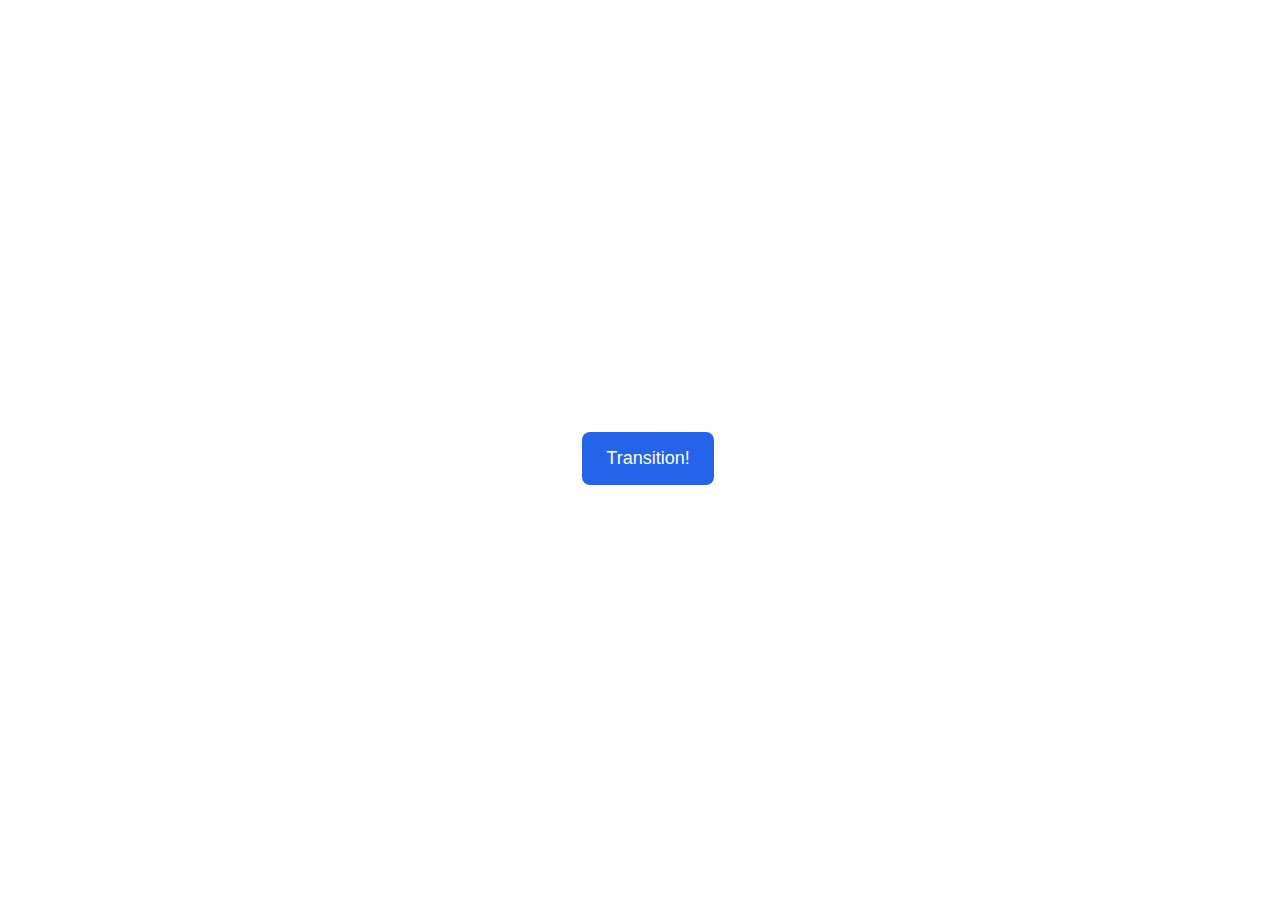
<file: advanced-html-css/animation/01-button-hover/index.html>
<!DOCTYPE html>
<html lang="en">
  <head>
    <meta charset="UTF-8" />
    <meta http-equiv="X-UA-Compatible" content="IE=edge" />
    <meta name="viewport" content="width=device-width, initial-scale=1.0" />
    <title>Button Hover</title>
    <link rel="stylesheet" href="style.css" />
  </head>
  <body>
    <div id="transition-container">
      <button>Transition!</button>
    </div>
  </body>
</html>
</file>
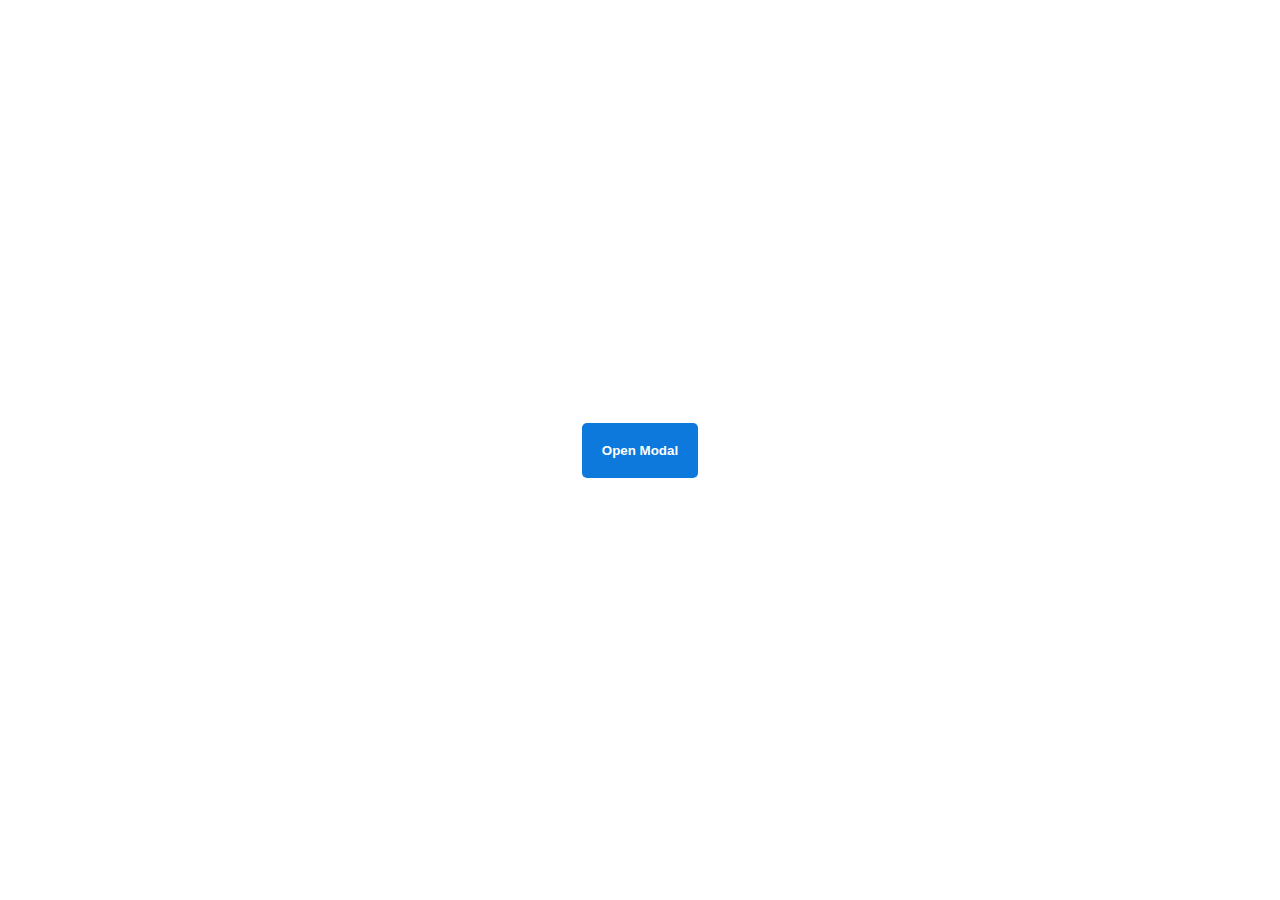
<file: advanced-html-css/animation/02-pop-up/index.html>
<!DOCTYPE html>
<html lang="en">
  <head>
    <meta charset="UTF-8" />
    <meta http-equiv="X-UA-Compatible" content="IE=edge" />
    <meta name="viewport" content="width=device-width, initial-scale=1.0" />
    <title>Popup</title>
    <link rel="stylesheet" href="style.css" />
  </head>
  <body>
    <div class="backdrop"></div>
    <div class="popup-modal">
      <h1>Look at me!</h1>
      <p>I'm a pop up dialog!</p>
      <button id="close-modal">Close Modal</button>
    </div>
    <div class="button-container">
      <button id="trigger-modal">Open Modal</button>
    </div>
    <script src="script.js"></script>
  </body>
</html>
</file>
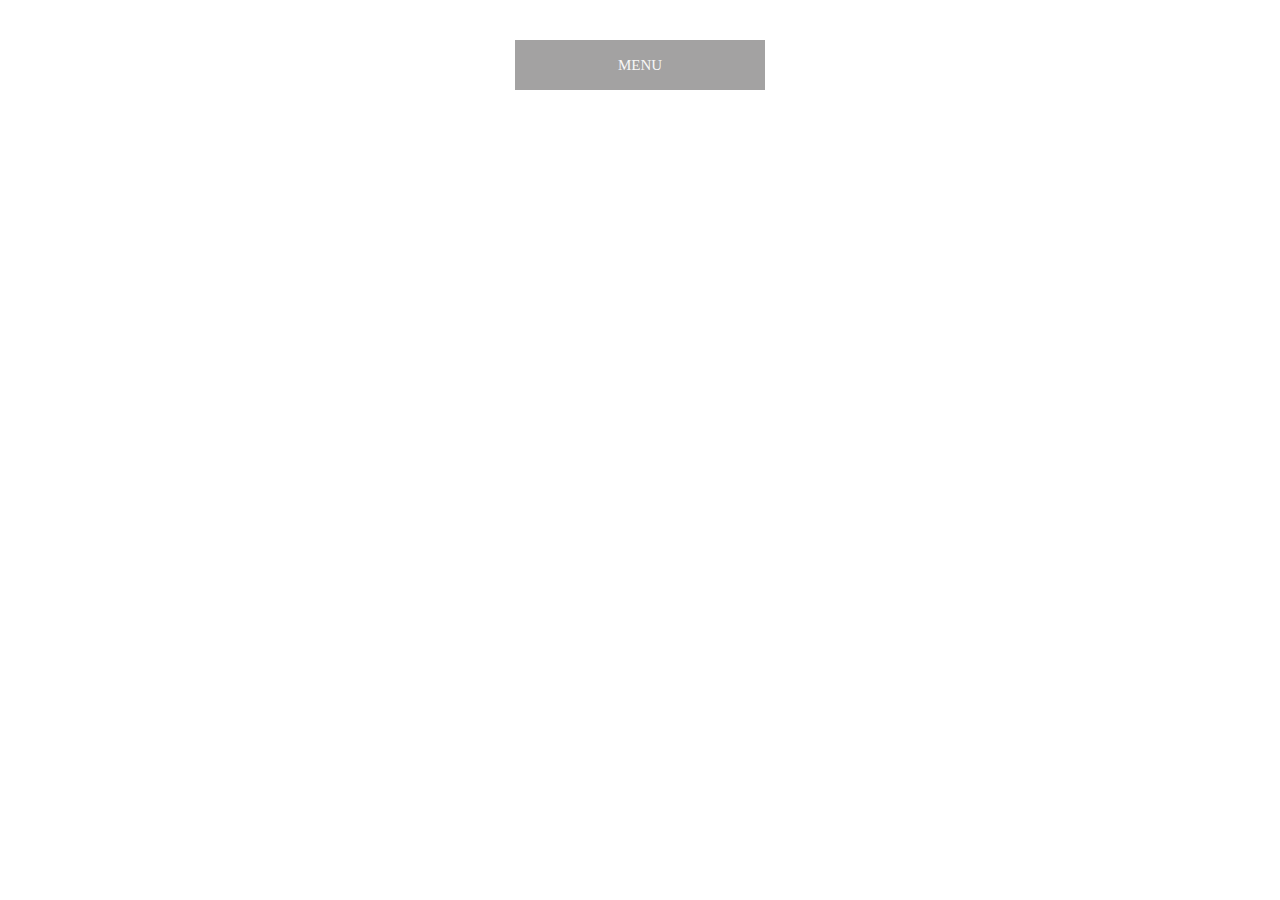
<file: advanced-html-css/animation/03-dropdown-menu/index.html>
<!DOCTYPE html>
<html lang="en">
  <head>
    <meta charset="UTF-8" />
    <meta http-equiv="X-UA-Compatible" content="IE=edge" />
    <meta name="viewport" content="width=device-width, initial-scale=1.0" />
    <title>Dropdown Menu</title>
    <link rel="stylesheet" href="style.css" />
  </head>
  <body>
    <div class="dropdown-container">
        <div class="menu-title">MENU</div>
        <ul class="dropdown-menu">
            <li>ITEM 1</li>
            <li>ITEM 2</li>
            <li>ITEM 3</li>
            <li>ITEM 4</li>
            <li>ITEM 5</li>
        </ul>
    </div>
    <script src="script.js"></script>
  </body>
</html>
</file>
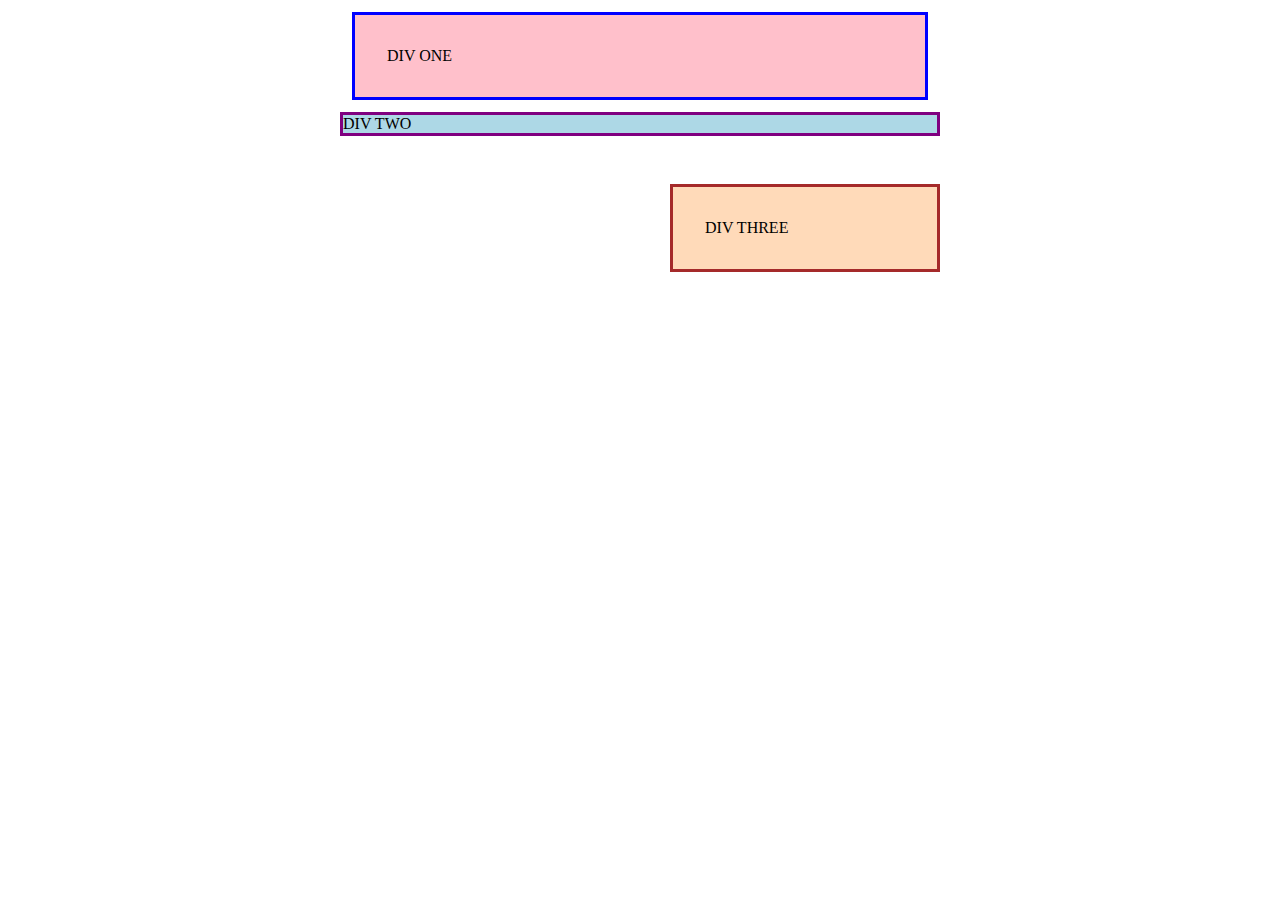
<file: foundations/block-and-inline/01-margin-and-padding-1/index.html>
<!DOCTYPE html>
<html lang="en">
  <head>
    <meta charset="UTF-8">
    <meta http-equiv="X-UA-Compatible" content="IE=edge">
    <meta name="viewport" content="width=device-width, initial-scale=1.0">
    <title>Margin and Padding exercise</title>
    <link rel="stylesheet" href="style.css">
  </head>
  <body>
    <div class="one">
      DIV ONE
    </div>
    <div class="two">
      DIV TWO
    </div>
    <div class="three">
      DIV THREE
    </div>
  </body>
</html>
</file>
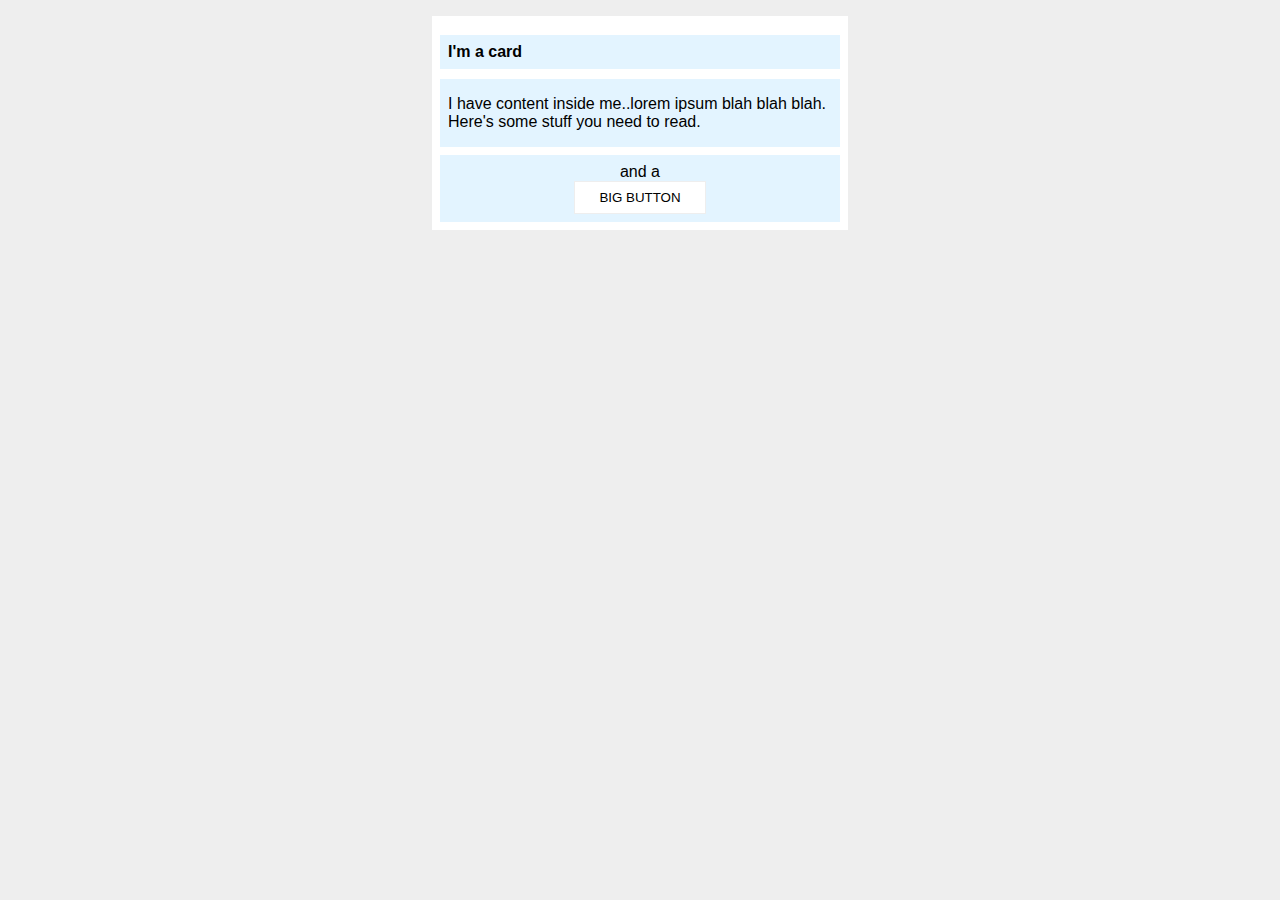
<file: foundations/block-and-inline/02-margin-and-padding-2/index.html>
<!DOCTYPE html>
<html lang="en">
  <head>
    <meta charset="UTF-8">
    <meta http-equiv="X-UA-Compatible" content="IE=edge">
    <meta name="viewport" content="width=device-width, initial-scale=1.0">
    <title>Margin and Padding exercise 2</title>
    <link rel="stylesheet" href="style.css">
  </head>
  <body>
    <div class="card">
      <h1 class="title">I'm a card</h1>
      <div class="content">I have content inside me..lorem ipsum blah blah blah. Here's some stuff you need to read.</div>
      <div class="button-container">and a <button>BIG BUTTON</button></div>
    </div>
  </body>
</html>
</file>
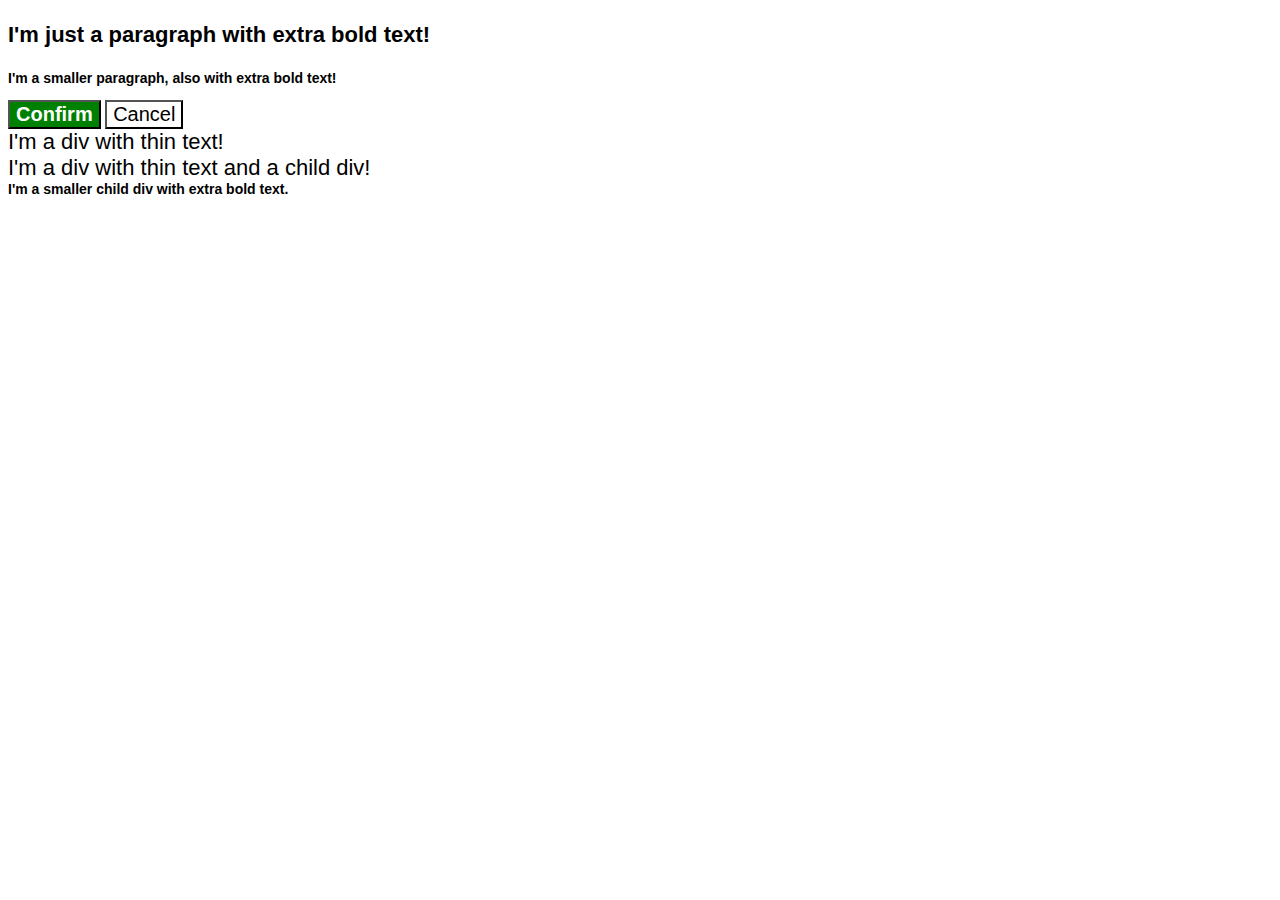
<file: foundations/cascade/01-cascade-fix/index.html>
<!DOCTYPE html>
<html lang="en">
  <head>
    <meta charset="UTF-8">
    <meta http-equiv="X-UA-Compatible" content="IE=edge">
    <meta name="viewport" content="width=device-width, initial-scale=1.0">
    <title>Fix the Cascade</title>
    <link rel="stylesheet" href="style.css">
  </head>
  <body>
    <p class="para">I'm just a paragraph with extra bold text!</p>
    <p class="para small-para">I'm a smaller paragraph, also with extra bold text!</p>

    <button id="confirm-button" class="button confirm">Confirm</button>
    <button id="cancel-button" class="button cancel">Cancel</button>

    <div class="text">I'm a div with thin text!</div>
    <div class="text">I'm a div with thin text and a child div!
      <div class="text child">I'm a smaller child div with extra bold text.</div>
    </div>
  </body>
</html>
</file>
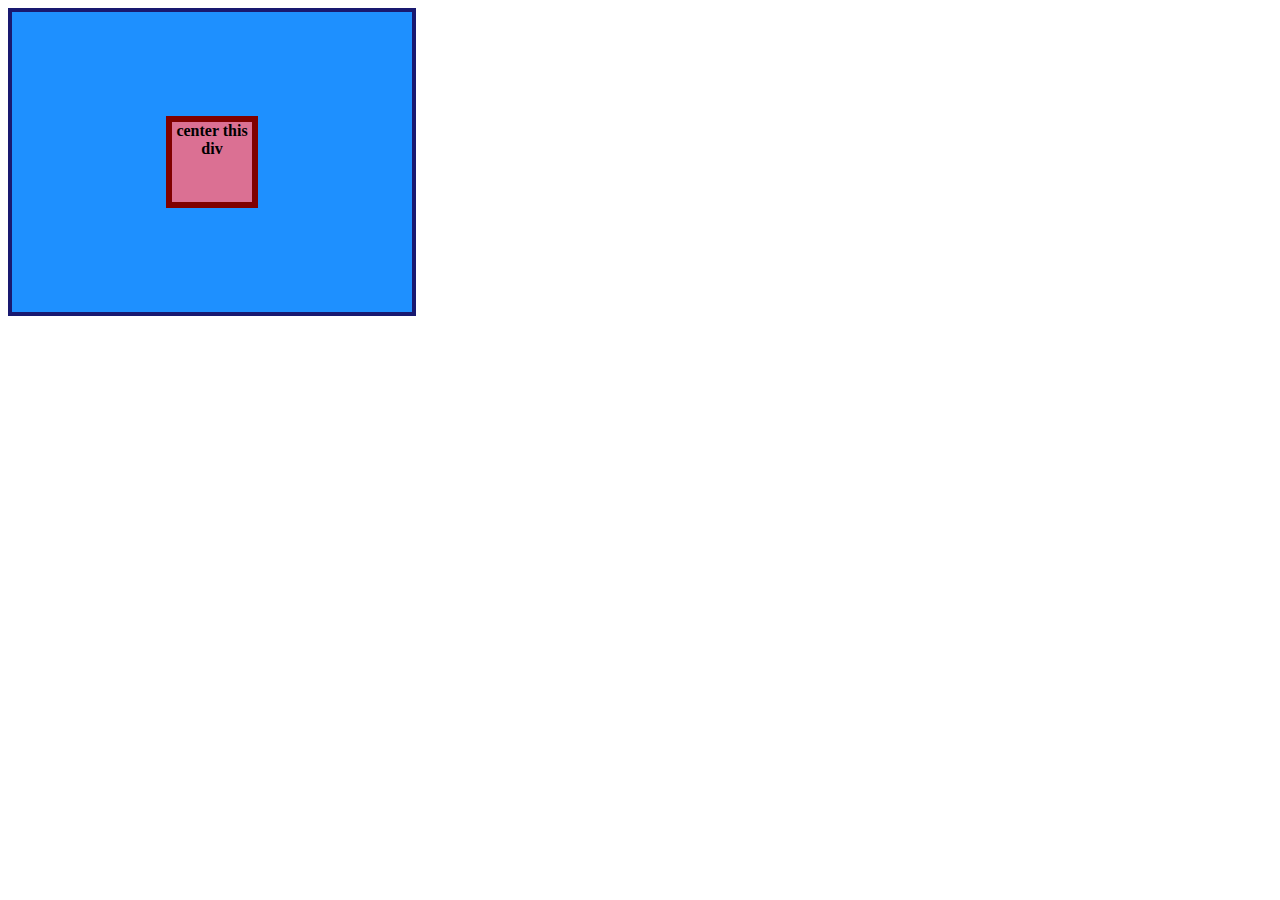
<file: foundations/flex/01-flex-center/index.html>
<!DOCTYPE html>
<html lang="en">
  <head>
    <meta charset="UTF-8">
    <meta http-equiv="X-UA-Compatible" content="IE=edge">
    <meta name="viewport" content="width=device-width, initial-scale=1.0">
    <title>CENTER THIS DIV</title>
    <link rel="stylesheet" href="style.css">
  </head>
  <body>
    <div class="container">
      <div class="box">center this div</div>
    </div>
  </body>
</html>
</file>
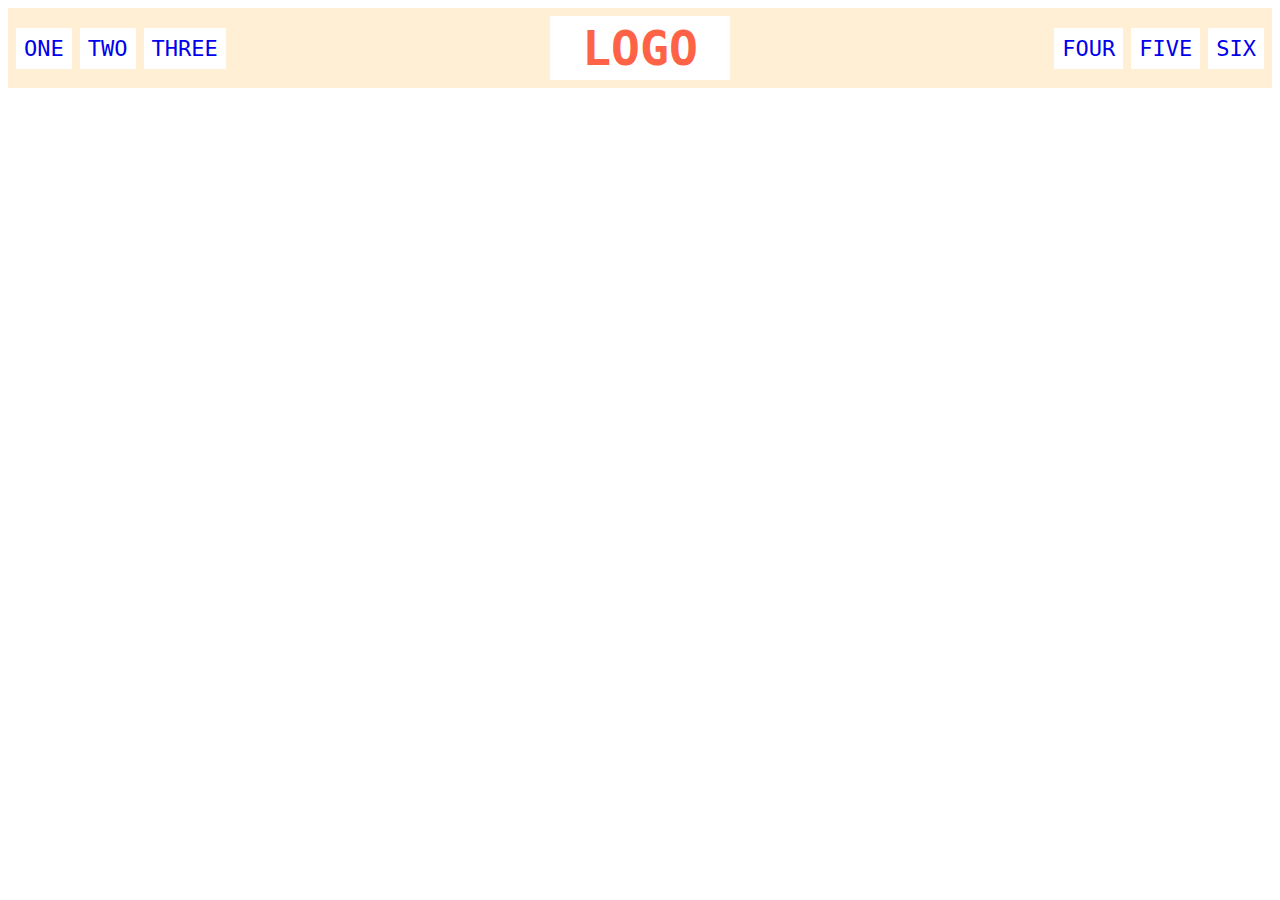
<file: foundations/flex/02-flex-header/index.html>
<!DOCTYPE html>
<html lang="en">
  <head>
    <meta charset="UTF-8">
    <meta http-equiv="X-UA-Compatible" content="IE=edge">
    <meta name="viewport" content="width=device-width, initial-scale=1.0">
    <title>Flex Header</title>
    <link rel="stylesheet" href="style.css">
  </head>
  <body>
    <div class="header">
      <div class="left-links">
        <ul>
          <li><a href="#">ONE</a></li>
          <li><a href="#">TWO</a></li>
          <li><a href="#">THREE</a></li>
        </ul>
      </div>
      <div class="logo">LOGO</div>
      <div class="right-links">
        <ul>
          <li><a href="#">FOUR</a></li>
          <li><a href="#">FIVE</a></li>
          <li><a href="#">SIX</a></li>
        </ul>
      </div>
    </div>
  </body>
</html>
</file>
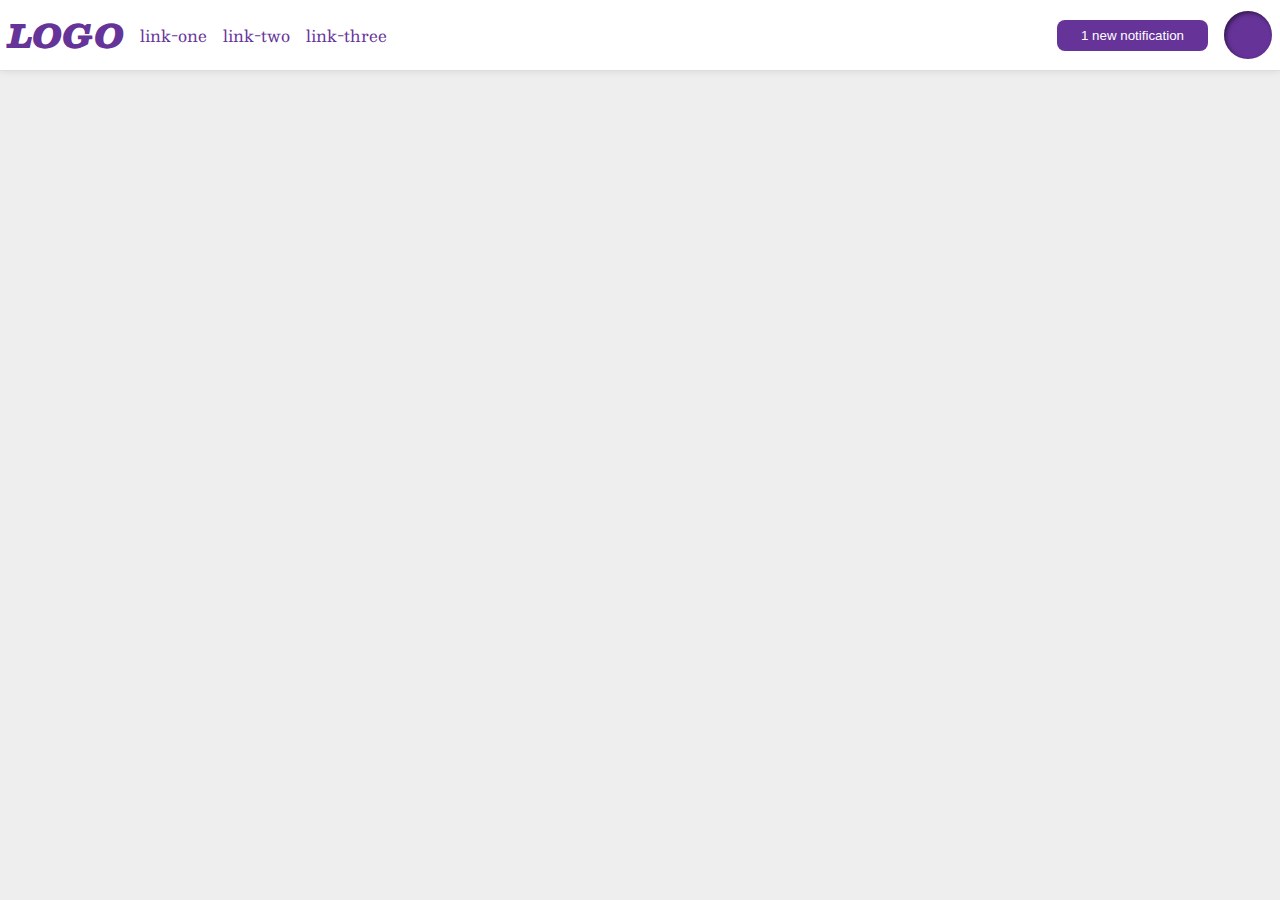
<file: foundations/flex/03-flex-header-2/index.html>
<!DOCTYPE html>
<html lang="en">
  <head>
    <meta charset="UTF-8">
    <meta http-equiv="X-UA-Compatible" content="IE=edge">
    <meta name="viewport" content="width=device-width, initial-scale=1.0">
    <title>Flex Header 2</title>
    <link rel="stylesheet" href="style.css">
  </head>
  <body>
    <div class="header">
      <div class="left-elements">
        <div class="logo">
          LOGO
        </div>
        <ul class="links">
          <li><a href="https://google.com">link-one</a></li>
          <li><a href="https://google.com">link-two</a></li>
          <li><a href="https://google.com">link-three</a></li>
        </ul>
      </div>
      <div class="right-elements"> 
        <button class="notifications">
         1 new notification
        </button>
        <div class="profile-image"></div>
      </div>
  </body>
</html>
</file>
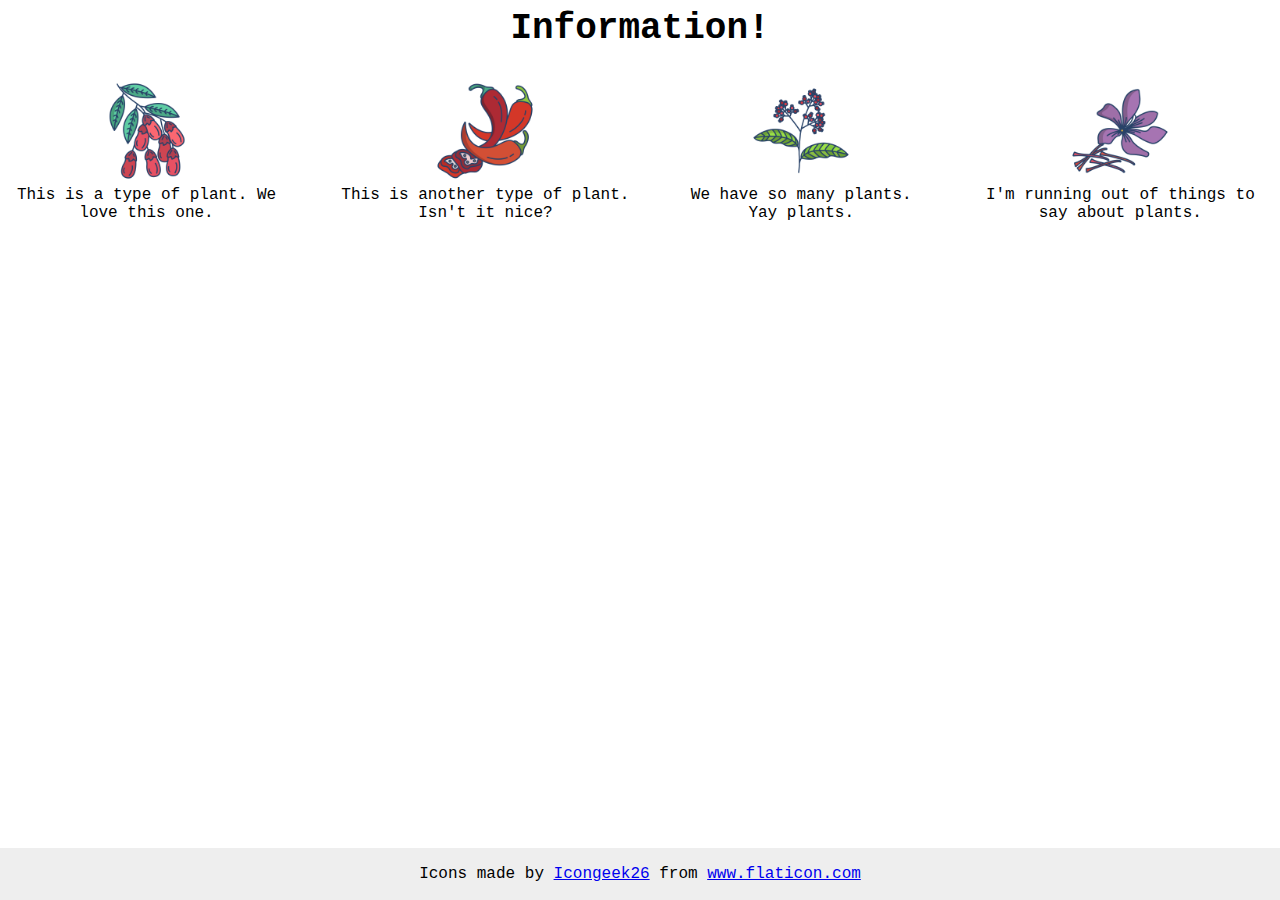
<file: foundations/flex/04-flex-information/index.html>
<!DOCTYPE html>
<html lang="en">
  <head>
    <meta charset="UTF-8">
    <meta http-equiv="X-UA-Compatible" content="IE=edge">
    <meta name="viewport" content="width=device-width, initial-scale=1.0">
    <title>Information</title>
    <link rel="stylesheet" href="style.css">
  </head>
  <body>
    <div class="title">Information!</div>

    <div class="plant-text">
      <div class="plant">
        <img src="./images/barberry.png" alt="barberry">
        <div class="text">This is a type of plant. We love this one.</div>
      </div>
      <div class="plant">
        <img src="./images/chilli.png" alt="chili">
        <div class="text">This is another type of plant. Isn't it nice?</div>
      </div>
      <div class="plant">
        <img src="./images/pepper.png" alt="pepper">
        <div class="text">We have so many plants. Yay plants.</div>
      </div>  
      <div class="plant">
        <img src="./images/saffron.png" alt="saffron">
        <div class="text">I'm running out of things to say about plants.</div>
      </div>  

    </div>

    <!-- disregard this section, it's here to give attribution to the creator of these icons -->
    <div class="footer">
      <div>Icons made by <a href="https://www.flaticon.com/authors/icongeek26" title="Icongeek26">Icongeek26</a> from <a href="https://www.flaticon.com/" title="Flaticon">www.flaticon.com</a></div>
    </div>
  </body>
</html>
</file>
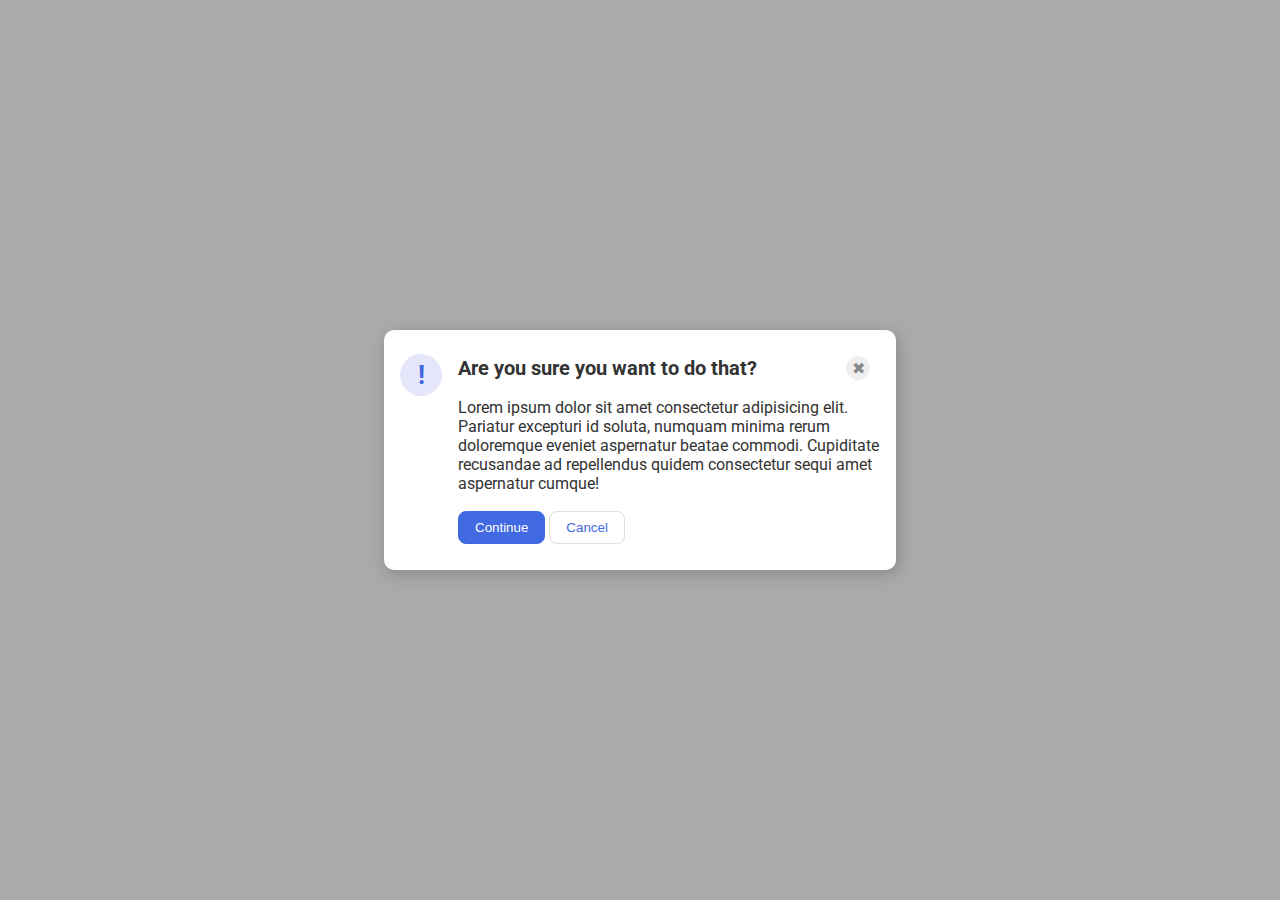
<file: foundations/flex/05-flex-modal/index.html>
<!DOCTYPE html>
<html lang="en">
  <head>
    <meta charset="UTF-8">
    <meta http-equiv="X-UA-Compatible" content="IE=edge">
    <meta name="viewport" content="width=device-width, initial-scale=1.0">
    <link rel="stylesheet" href="style.css">
    <title>Modal</title>
  </head>
  <body>
    <div class="modal">
      <div class="icon">!</div>
      <div class="tex_button">
        <div class="header">Are you sure you want to do that?
          <button class="close-button">✖</button> </div>
        <div class="text">Lorem ipsum dolor sit amet consectetur adipisicing elit. Pariatur excepturi id soluta, numquam minima rerum doloremque eveniet aspernatur beatae commodi. Cupiditate recusandae ad repellendus quidem consectetur sequi amet aspernatur cumque!</div>
        <button class="continue">Continue</button>
        <button class="cancel">Cancel</button>
      </div>
    </div>
  </body>
</html>
</file>
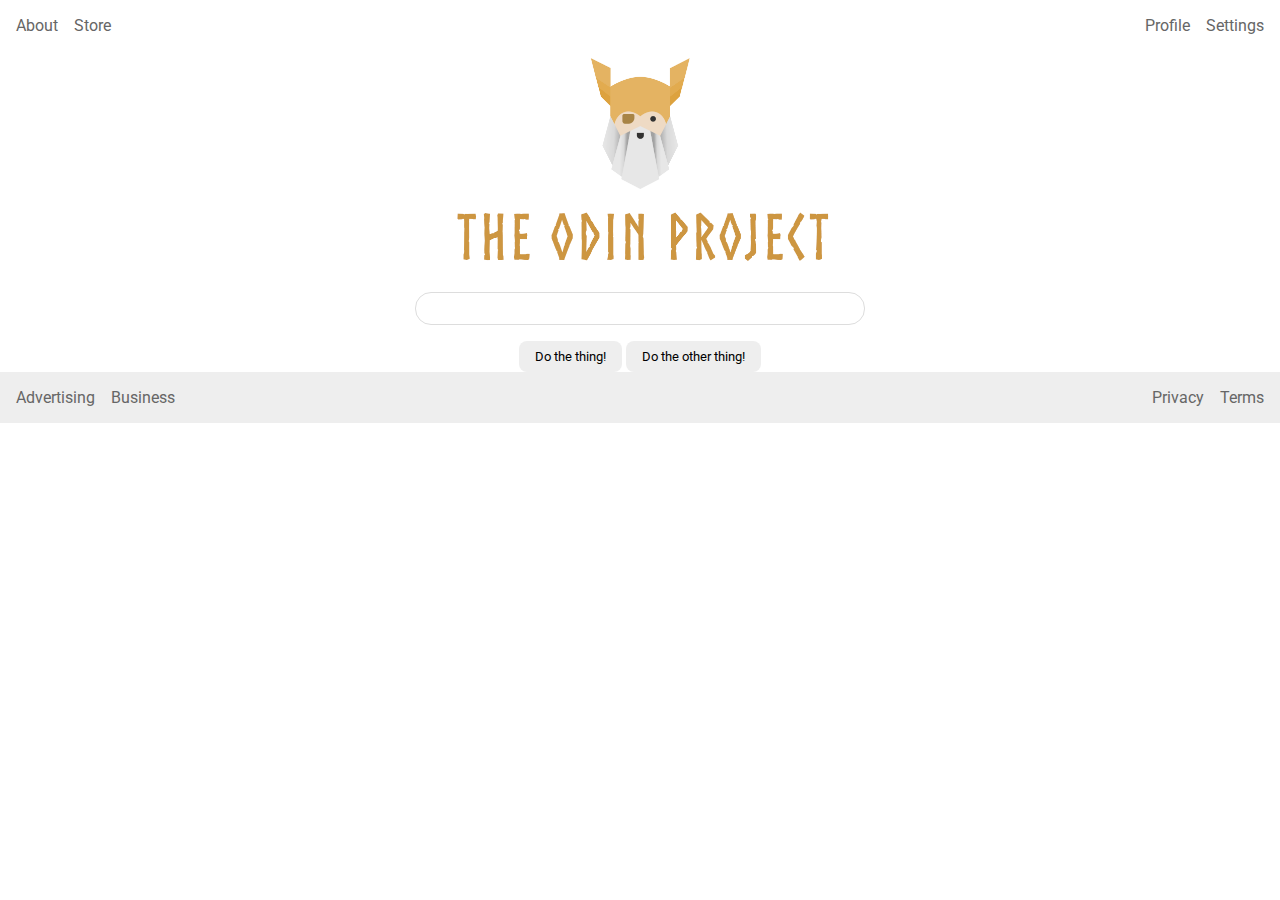
<file: foundations/flex/06-flex-layout/index.html>
<!DOCTYPE html>
<html lang="en">
  <head>
    <meta charset="UTF-8">
    <meta http-equiv="X-UA-Compatible" content="IE=edge">
    <meta name="viewport" content="width=device-width, initial-scale=1.0">
    <title>LAYOUT</title>
    <link rel="stylesheet" href="./style.css">
  </head>
  <body>
    <div class="header">
      <ul class="left-links">
        <li><a href="#">About</a></li>
        <li><a href="#">Store</a></li>
      </ul>
      <ul class="right-links">
        <li><a href="#">Profile</a></li>
        <li><a href="#">Settings</a></li>
      </ul>
    </div>
    <div class="content">
      <img src="./logo.png" alt="Project logo. Represents odin with the project name.">
      <div class="input">
        <input type="text">
      </div>
      <div class="buttons">
        <button>Do the thing!</button>
        <button>Do the other thing!</button>
      </div>
    </div>
    <div class="footer">
      <ul class="left-links">
        <li><a href="#">Advertising</a></li>
        <li><a href="#">Business</a></li>
      </ul>
      <ul class="right-links">
        <li><a href="#">Privacy</a></li>
        <li><a href="#">Terms</a></li>
      </ul>
    </div>
  </body>
</html>
</file>
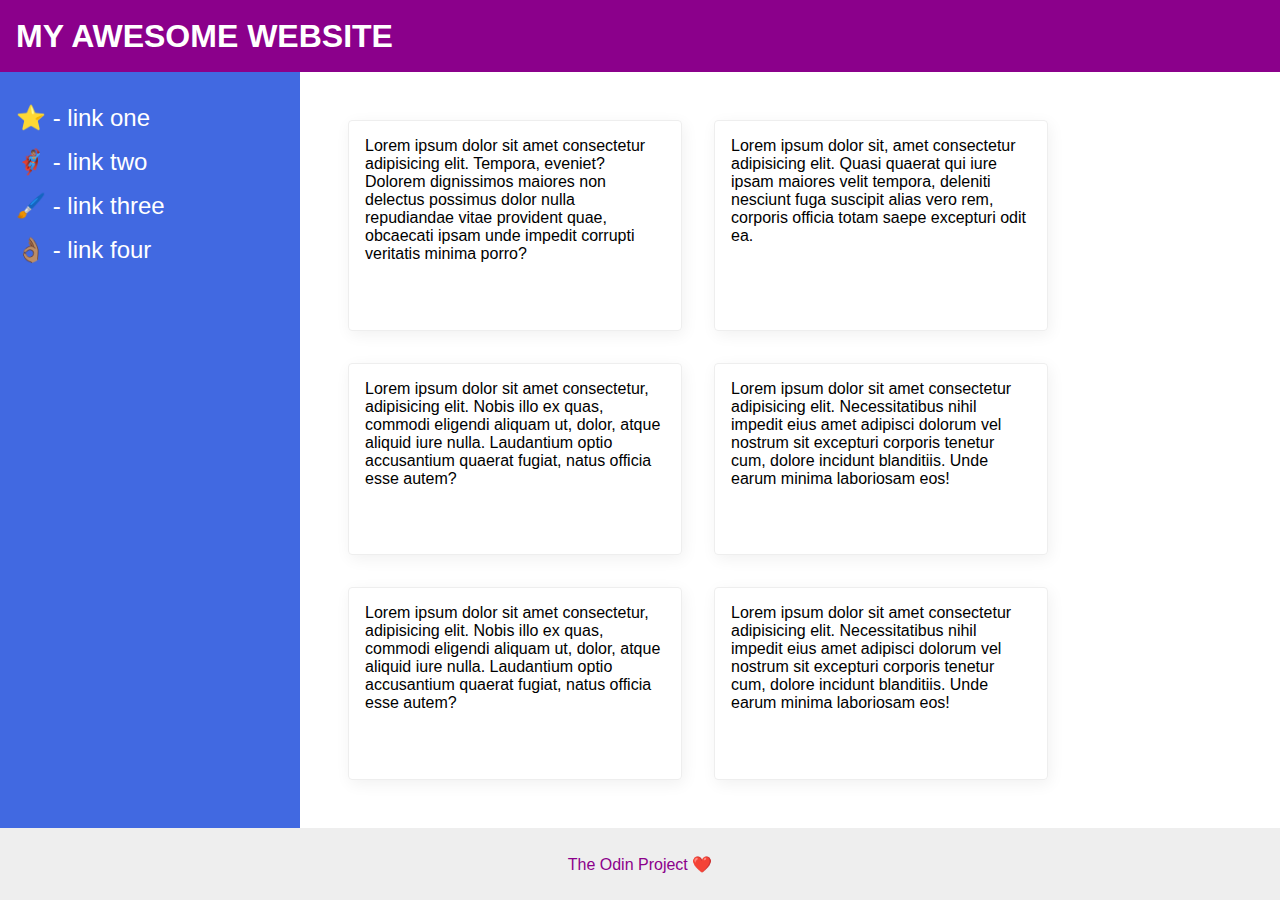
<file: foundations/flex/07-flex-layout-2/index.html>
<!DOCTYPE html>
<html lang="en">
  <head>
    <meta charset="UTF-8">
    <meta http-equiv="X-UA-Compatible" content="IE=edge">
    <meta name="viewport" content="width=device-width, initial-scale=1.0">
    <title>The Holy Grail</title>
    <link rel="stylesheet" href="style.css">
  </head>
  <body>
    <div class="header">
      MY AWESOME WEBSITE
    </div>
    
    <div class="container">
      <div class="sidebar">
        <ul>
          <li><a href="#">⭐ - link one</a></li>
          <li><a href="#">🦸🏽‍♂️ - link two</a></li>
          <li><a href="#">🖌️ - link three</a></li>
          <li><a href="#">👌🏽 - link four</a></li>
        </ul>
      </div>

      <div class="main">
        <div class="card">Lorem ipsum dolor sit amet consectetur adipisicing elit. Tempora, eveniet? Dolorem dignissimos maiores non delectus possimus dolor nulla repudiandae vitae provident quae, obcaecati ipsam unde impedit corrupti veritatis minima porro?</div>
        <div class="card">Lorem ipsum dolor sit, amet consectetur adipisicing elit. Quasi quaerat qui iure ipsam maiores velit tempora, deleniti nesciunt fuga suscipit alias vero rem, corporis officia totam saepe excepturi odit ea.</div>
        <div class="card">Lorem ipsum dolor sit amet consectetur, adipisicing elit. Nobis illo ex quas, commodi eligendi aliquam ut, dolor, atque aliquid iure nulla. Laudantium optio accusantium quaerat fugiat, natus officia esse autem?</div>
        <div class="card">Lorem ipsum dolor sit amet consectetur adipisicing elit. Necessitatibus nihil impedit eius amet adipisci dolorum vel nostrum sit excepturi corporis tenetur cum, dolore incidunt blanditiis. Unde earum minima laboriosam eos!</div>
        <div class="card">Lorem ipsum dolor sit amet consectetur, adipisicing elit. Nobis illo ex quas, commodi eligendi aliquam ut, dolor, atque aliquid iure nulla. Laudantium optio accusantium quaerat fugiat, natus officia esse autem?</div>
        <div class="card">Lorem ipsum dolor sit amet consectetur adipisicing elit. Necessitatibus nihil impedit eius amet adipisci dolorum vel nostrum sit excepturi corporis tenetur cum, dolore incidunt blanditiis. Unde earum minima laboriosam eos!</div>
      </div>
    </div>
    <div class="footer">
      The Odin Project ❤️
    </div>
  </body>
</html>
</file>
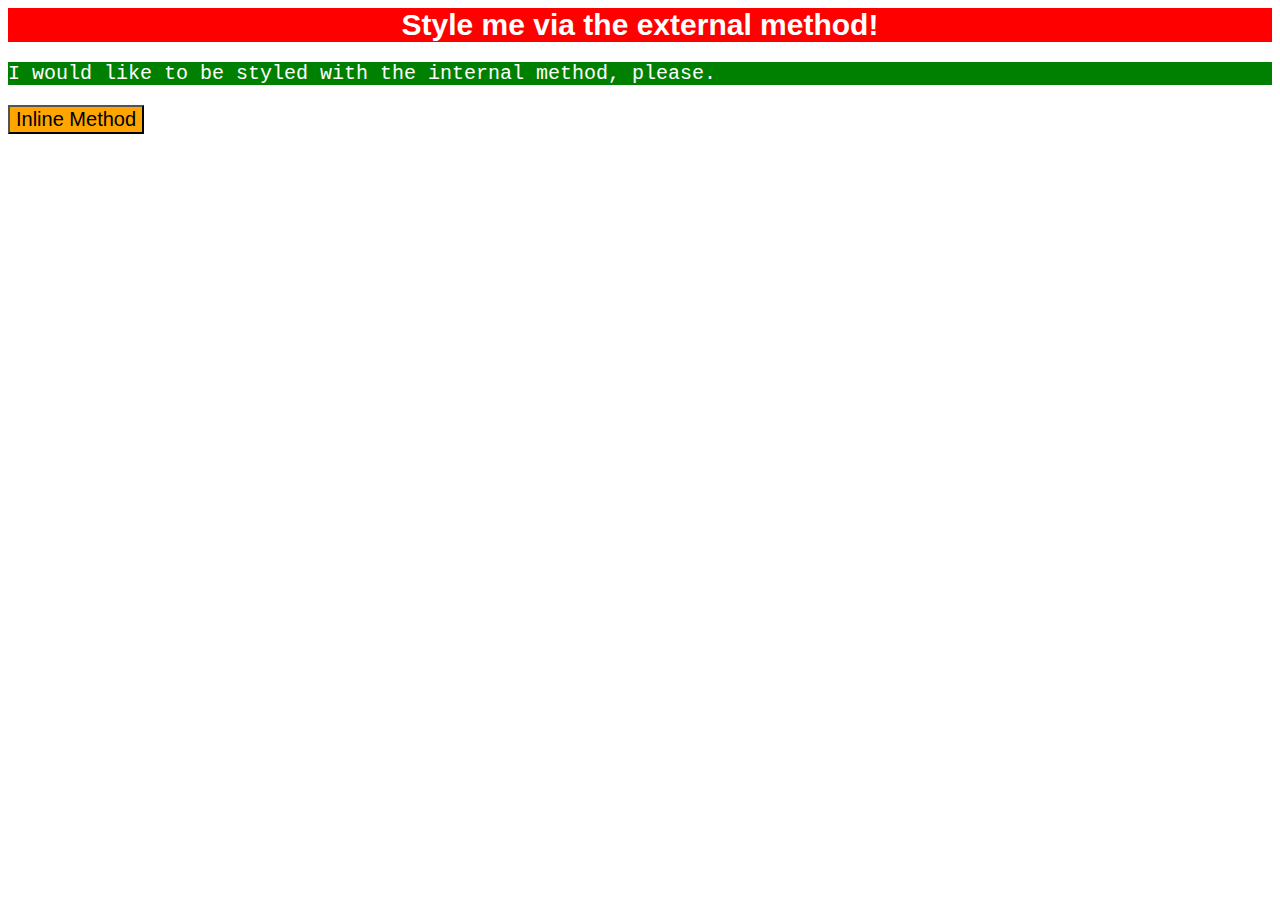
<file: foundations/intro-to-css/01-css-methods/index.html>
<!DOCTYPE html>
<html lang="en">
  <head>
    <meta charset="UTF-8">
    <meta http-equiv="X-UA-Compatible" content="IE=edge">
    <meta name="viewport" content="width=device-width, initial-scale=1.0">
    <title>Methods for Adding CSS</title>
    <link rel="stylesheet" href="style01.css">
    <style>
      p {
        background-color: green;
        color: white;
        font-size: 20px;
        font-family: 'Courier New', Courier, monospace;
        text-align: begin;

      }
    </style>
  </head>
  <body>
    <div>Style me via the external method!</div>
    <p>I would like to be styled with the internal method, please.</p>
    <button style="background-color: orange; color: black;font-family: 'Franklin Gothic Medium', 'Arial Narrow', Arial, sans-serif; font-size: 20px;">Inline Method</button>
  </body>
</html>
</file>
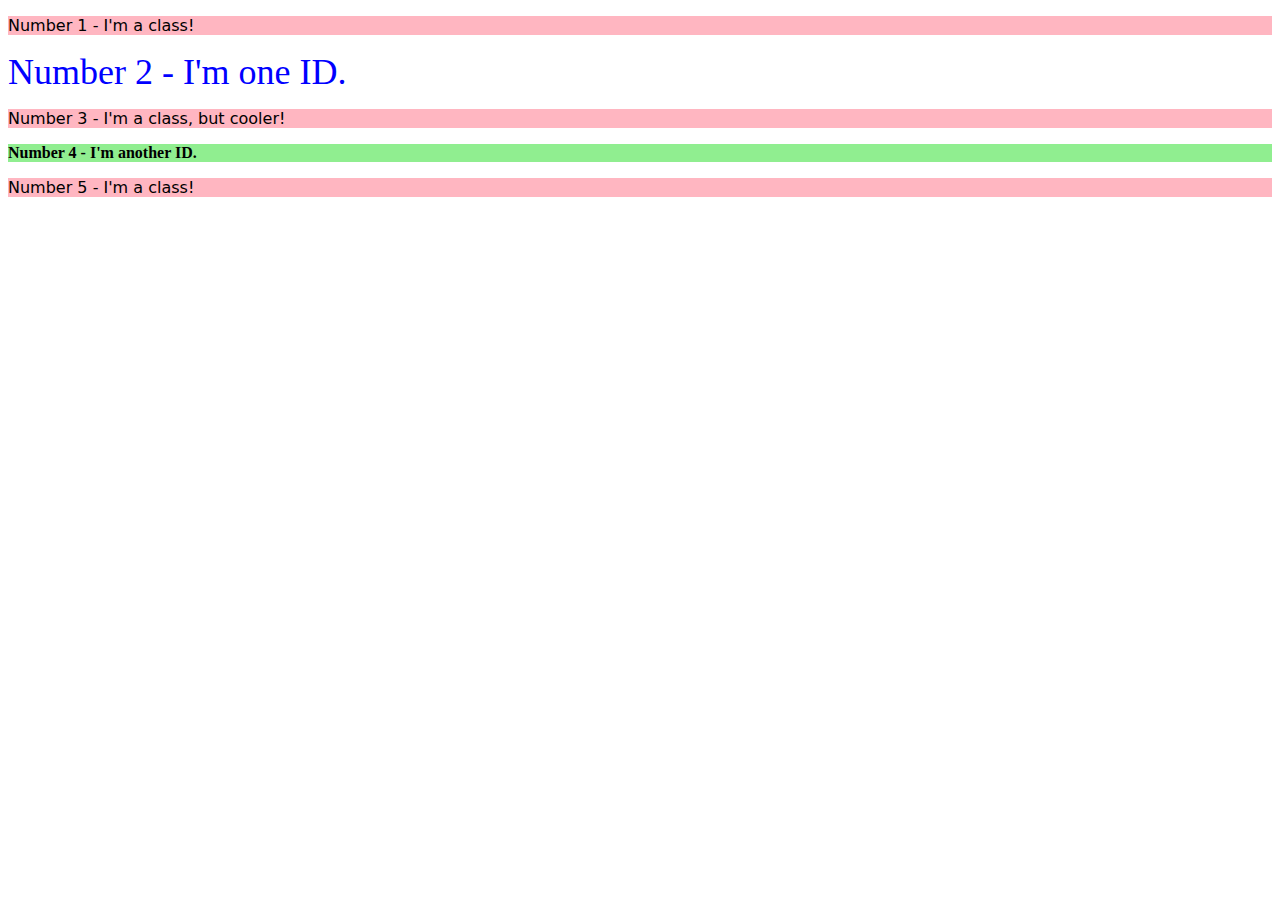
<file: foundations/intro-to-css/02-class-id-selectors/index.html>
<!DOCTYPE html>
<html lang="en">
  <head>
    <meta charset="UTF-8">
    <meta http-equiv="X-UA-Compatible" content="IE=edge">
    <meta name="viewport" content="width=device-width, initial-scale=1.0">
    <title>Class and ID Selectors</title>
    <link rel="stylesheet" href="style.css">
  </head>
  <body>
    <p class="odd-number">Number 1 - I'm a class!</p>
    <div id="number2"> Number 2 - I'm one ID.</div>
    <p class="odd-number adjust-font-size">Number 3 - I'm a class, but cooler!</p>
    <div id="number4" class="adjust-font-size">Number 4 - I'm another ID.</div>
    <p class="odd-number">Number 5 - I'm a class!</p>
  </body>
</html>
</file>
<file: advanced-html-css/animation/01-button-hover/style.css>
#transition-container {
  width: 100vw;
  height: 100vh;
  display: flex;
  flex-direction: column;
  justify-content: center;
  align-items: center;
  font-family: Arial, sans-serif;
}

button {
  border-radius: 8px;
  border: none;
  background-color: #2563eb;
  color: white;
  font-size: 18px;
  padding: 16px 24px;
  text-align: center;
}
</file>
<file: advanced-html-css/animation/02-pop-up/style.css>
* {
  padding: 0;
  margin: 0;
}

body {
  overflow: hidden;
}

.button-container {
  width: 100vw;
  height: 100vh;
  background-color: #ffffff;
  opacity: 100%;
  display: flex;
  align-items: center;
  justify-content: center;
}

button {
  padding: 20px;
  color: #ffffff;
  background-color: #0e79dd;
  border: none;
  border-radius: 5px;
  font-weight: 600;
}

.popup-modal {
  padding: 32px 64px;
  background-color: white;
  border: 1px solid black;
  border-radius: 10px;
  position: fixed;
  top: 50%;
  left: 50%;
  transform-origin: center;
  transform: translate(-50%, -50%);
  pointer-events: none;
  opacity: 0%;
  text-align: center;
}

.popup-modal p {
  margin-bottom: 24px;
}

.backdrop {
  pointer-events: none;
  position: fixed;
  inset: 0;
  background: #000;
  opacity: 0%;
}

.popup-modal.show {
  opacity: 100%;
  pointer-events: all;
}

.backdrop.show {
  opacity: 30%;
}
</file>
<file: advanced-html-css/animation/03-dropdown-menu/style.css>
.dropdown-container {
  max-width: 250px;
  margin: 40px auto;
  text-align: center;
  line-height: 50px;
  font-size: 15px;
  color: rgb(247, 247, 247);
  cursor: pointer;
}

.menu-title {
  background-color: rgb(163, 162, 162);
}

.dropdown-menu {
  list-style: none;
  padding: 0;
  margin: 0;
  background-color: rgb(99, 97, 97);

  display: none;
}

ul.dropdown-menu li:hover {
  background: rgb(47, 46, 46);
}

.visible {
  display: block;
}
</file>
<file: foundations/block-and-inline/01-margin-and-padding-1/style.css>
body {
  max-width: 600px;
  margin: 0 auto;
}

.one {
  background: pink;
  border: 3px solid blue;
  /* CHANGE ME */
  padding: 32px;
  margin: 12px;
}

.two {
  background: lightblue;
  border: 3px solid purple;
  /* CHANGE ME */
  margin-bottom: 48px;
}

.three {
  background: peachpuff;
  border: 3px solid brown;
  width: 200px;
  /* CHANGE ME */
  padding: 32px;
  margin-left: auto;
}
</file>
<file: foundations/block-and-inline/02-margin-and-padding-2/style.css>
body {
  background: #eee;
  font-family: sans-serif;
}

.card {
  width: 400px;
  background: #fff;
  margin: 16px auto;
  padding: 8px;
  
}

.title {
  background: #e3f4ff;
  font-size: 16px;
  padding: 8px;
}

.content {
  background: #e3f4ff;
  padding: 16px 8px;
  margin-bottom: 8px;
}

.button-container {
  background: #e3f4ff;
  padding: 8px;
  text-align: center;
}

button {
  background: white;
  border: 1px solid #eee;
  display: block;
  margin: 0 auto;
  padding: 8px 24px;
}
</file>
<file: foundations/cascade/01-cascade-fix/style.css>
body {
  font-family: Arial, Helvetica, sans-serif;
}

.para
{
  color: hsl(0, 0%, 0%);
  font-weight: 800;
  font-size: 22px;
}

.small-para {
  font-size: 14px;
  font-weight: 800;
}

/* .para {
  font-size: 22px;
} */

.button {
  background-color: rgb(255, 255, 255);
  color: rgb(0, 0, 0);
  font-size: 20px;
}
.confirm {
  background: green;
  color: white;
  font-weight: bold;
} 

.text {
  color: rgb(0, 0, 0);
  font-size: 22px;
  font-weight: 100;
}

.child {
  font-weight: 800;
  font-size: 14px;
}
</file>
<file: foundations/flex/01-flex-center/style.css>
.container {
  background: dodgerblue;
  border: 4px solid midnightblue;
  width: 400px;
  height: 300px;
  display: flex;
  justify-content: center;
  align-items: center;
}

.box {
  background: palevioletred;
  font-weight: bold;
  text-align: center;
  border: 6px solid maroon;
  width: 80px;
  height: 80px;
}
</file>
<file: foundations/flex/02-flex-header/style.css>
.header  {
  font-family: monospace;
  background: papayawhip;
  
}

.logo {
  font-size: 48px;
  font-weight: 900;
  color: tomato;
  background: white;
  padding: 4px 32px;
}

ul {
  /* this removes the dots on the list items*/
  list-style-type: none;
}

a {
  font-size: 22px;
  background: white;
  padding: 8px;
  /* this removes the line under the links */
  text-decoration: none;
}

/* this is the modification */
.header {
  display: flex;
  justify-content: space-between;
  align-items: center;
  padding: 8px;
}

ul {
  display: flex;
  margin: 0;
  padding: 0;
  gap: 8px;
}
</file>
<file: foundations/flex/03-flex-header-2/style.css>
/* this is some magical font-importing.  
you'll learn about it later. */
@import url('https://fonts.googleapis.com/css2?family=Besley:ital,wght@0,400;1,900&display=swap');

body {
  margin: 0;
  background: #eee;
  font-family: Besley, serif;
}

.header {
  background: white;
  border-bottom: 1px solid #ddd;
  box-shadow: 0 0 8px rgba(0,0,0,.1);
}

.profile-image {
  background: rebeccapurple;
  box-shadow: inset 2px 2px 4px rgba(0,0,0,.5);
  border-radius: 50%;
  width: 48px;
  height: 48px;
}

.logo {
  color: rebeccapurple;
  font-size: 32px;
  font-weight: 900;
  font-style: italic;
}

button {
  border: none;
  border-radius: 8px;
  background: rebeccapurple;
  color: white;
  padding: 8px 24px;
}

a {
  /* this removes the line under our links */
  text-decoration: none;
  color: rebeccapurple;
}

ul {
  list-style-type: none;
}

/* add modification */
.header {
  display: flex;
  justify-content: space-between;
  align-items: center;
  padding: 8px;
}

.left-elements, .right-elements {
  display: flex;
  align-items: center;
  justify-content: space-between;
  gap: 16px;
} 
ul {
  display: flex;
  justify-content: space-between;
  align-items: center;
  gap: 16px;
  margin: 0;
  padding: 0;
}
</file>
<file: foundations/flex/04-flex-information/style.css>
body {
  font-family: 'Courier New', Courier, monospace;
}

img {
  width: 100px;
  height: 100px;
}

.title {
  font-size: 36px;
  font-weight: 900;
}

/* do not edit this footer */
.footer {
  position: fixed;
  bottom: 0;
  left: 0;
  right: 0;
  height: 52px;
  display: flex;
  align-items: center;
  justify-content: center;
  background: #eee;
}

/* add styles here */
body {
  text-align: center;
}
.title {
  margin-bottom: 32px;
}
.plant-text {
  display: flex;
  justify-content: center;
  gap: 52px;
  /*width: 200px;*/
}
plant {
  max-width: 200px;
  
}
</file>
<file: foundations/flex/05-flex-modal/style.css>
@import url('https://fonts.googleapis.com/css2?family=Roboto:wght@400;700&display=swap');

html, body {
  height: 100%;
}

body {
  font-family: Roboto, sans-serif;
  margin: 0;
  background: #aaaaaa;
  color: #333;
  /* I'll give you this one for free lol */
  display: flex;
  align-items: center;
  justify-content: center;
  
}

.modal {
  background: white;
  width: 480px;
  border-radius: 10px;
  box-shadow: 2px 4px 16px rgba(0,0,0,.2);
  
}

.icon {
  color: royalblue;
  font-size: 26px;
  font-weight: 700;
  background: lavender;
  width: 42px;
  height: 42px;
  border-radius: 50%;
  display: flex;
  align-items: center;
  justify-content: center;
  flex-shrink: 0;
}

.close-button {
  background: #eee;
  border-radius: 50%;
  color: #888;
  font-weight: 400;
  font-size: 16px;
  height: 24px;
  width: 24px;
  display: flex;
  align-items: center;
  justify-content: center;
  border: 1px solid #eee;
  padding: 0;
}

button {
  cursor: pointer;
  padding: 8px 16px;
  border-radius: 8px;
  margin: 10px;
}

button.continue {
  background: royalblue;
  border: 1px solid royalblue;
  color: white;
}

button.cancel {
  background: white;
  border: 1px solid #ddd;
  color: royalblue;
}

/* Add your CSS code here */
.modal{
  display: flex;
  /* flex-direction: row; */
  /* justify-content: space-evenly; */
  /* align-items: start; */
  padding: 16px;
  gap: 16px;
}

.icon{
  flex-shrink: 0;
  margin-top: 8px;
}
.header{
  display: flex;
  justify-content: space-between;
  align-items: center;
  font-size: 20px;
  font-weight: bold;
  margin-bottom: 8px;
}
.text {
  margin-bottom: 8px; 
}
button.continue, button.cancel {
  margin-left: 0;
  margin-right: 0;
}

/*
.text_button{
  display: flex;
  flex-direction: column;
  justify-content: space-between;
}

.header_cross{
  display: flex;
  flex-direction: row;
  justify-content: space-between;
  align-items: center;
}
.header {
  font-weight: bold;
  font-size: 20px;
}
</file>
<file: foundations/flex/06-flex-layout/style.css>
@import url('https://fonts.googleapis.com/css2?family=Roboto:wght@400;700&display=swap');

body {
  height: 100vh;
  margin: 0;
  overflow: hidden;
  font-family: Roboto, sans-serif;
  /* background-color: red; */
}

img {
  width: 600px;
}

button {
  font-family: Roboto, sans-serif;
  border: none;
  border-radius: 8px;
  background: #eee;
}

input {
  border: 1px solid #ddd;
  border-radius: 16px;
  padding: 8px 24px;
  width: 400px;
}

/* add your styles here */
body {
  display: flex;
  flex-direction: column;
}
ul {
  list-style: none;
  display: flex;
  flex-direction: row;
  margin: 0;
  padding: 0;
  gap: 16px
}

a {
  text-decoration: none;
  /* margin-right: 8px; */
  color: #666;

}
.header, .footer{
  display: flex;
  justify-content: space-between;
  padding: 16px;
}

.footer{
  background-color: #eeeeee;
  align-items: flex-end;
  /* margin-top: 120px;
  margin-bottom: 0px; */
}
.content {
  display: flex;
  flex-direction: column;
  align-items: center;
  justify-content: center;
  gap: 16px;
}

button {
  padding: 8px 16px;
}
</file>
<file: foundations/flex/07-flex-layout-2/style.css>
body {
  font-family: -apple-system, BlinkMacSystemFont, 'Segoe UI', Roboto, Oxygen, Ubuntu, Cantarell, 'Open Sans', 'Helvetica Neue', sans-serif;
  margin: 0;
  min-height: 100vh;
}

.header {
  height: 72px;
  background: darkmagenta;
  color: white;
}

.footer {
  height: 72px;
  background: #eee;
  color: darkmagenta;
}

.sidebar {
  width: 300px;
  background: royalblue;
  box-sizing: border-box;
}

.card {
  border: 1px solid #eee;
  box-shadow: 2px 4px 16px rgba(0,0,0,.06);
  border-radius: 4px;
}

/* add your styles here */
body{
  display: flex;
  flex-direction: column;
  /* justify-content: space-between; */
  
}
.header {
  display: flex;
  align-items: center;
  font-size: 32px;
  font-weight: 900;
  padding: 0 16px;
}

.container {
  display: flex;
  flex: 1;
}
.sidebar {
  flex-shrink: 0;
  padding: 16px;
  
}
ul {
  list-style-type: none;
  padding: 0px;
}
li{
  margin-bottom: 16px;
}
a{
  text-decoration: none;
  color: white;
  font-size: 24px;
}

.main {
  display: flex;
  flex-wrap:  wrap;
  padding: 48px;
  gap: 32px;
}
.card{
  padding: 16px;
  width: 300px;
}

.footer{
  display: flex;
  align-items: center;
  justify-content: center;
}
</file>
<file: foundations/intro-to-css/01-css-methods/style01.css>
div{
    background-color: red;
    color: white;
    font-size: 30px;
    font-weight: bold;
    font-family: Arial, Helvetica, sans-serif;
    text-align: center;
}
</file>
<file: foundations/intro-to-css/02-class-id-selectors/style.css>
.odd-number{
    background-color:rgb(255, 182, 193);
    font-family: verdana, DejaVu Sans, sans-serif;
}

#adjust-font-size{
    font-size: 24px;
}

#number2{
    color:rgb(0, 0, 255);
    font-size: 36px;
}

#number4{
    background-color:rgb(144, 238, 144);
    /* font-size: 24px; */
    font-weight: bold;
}
</file>
